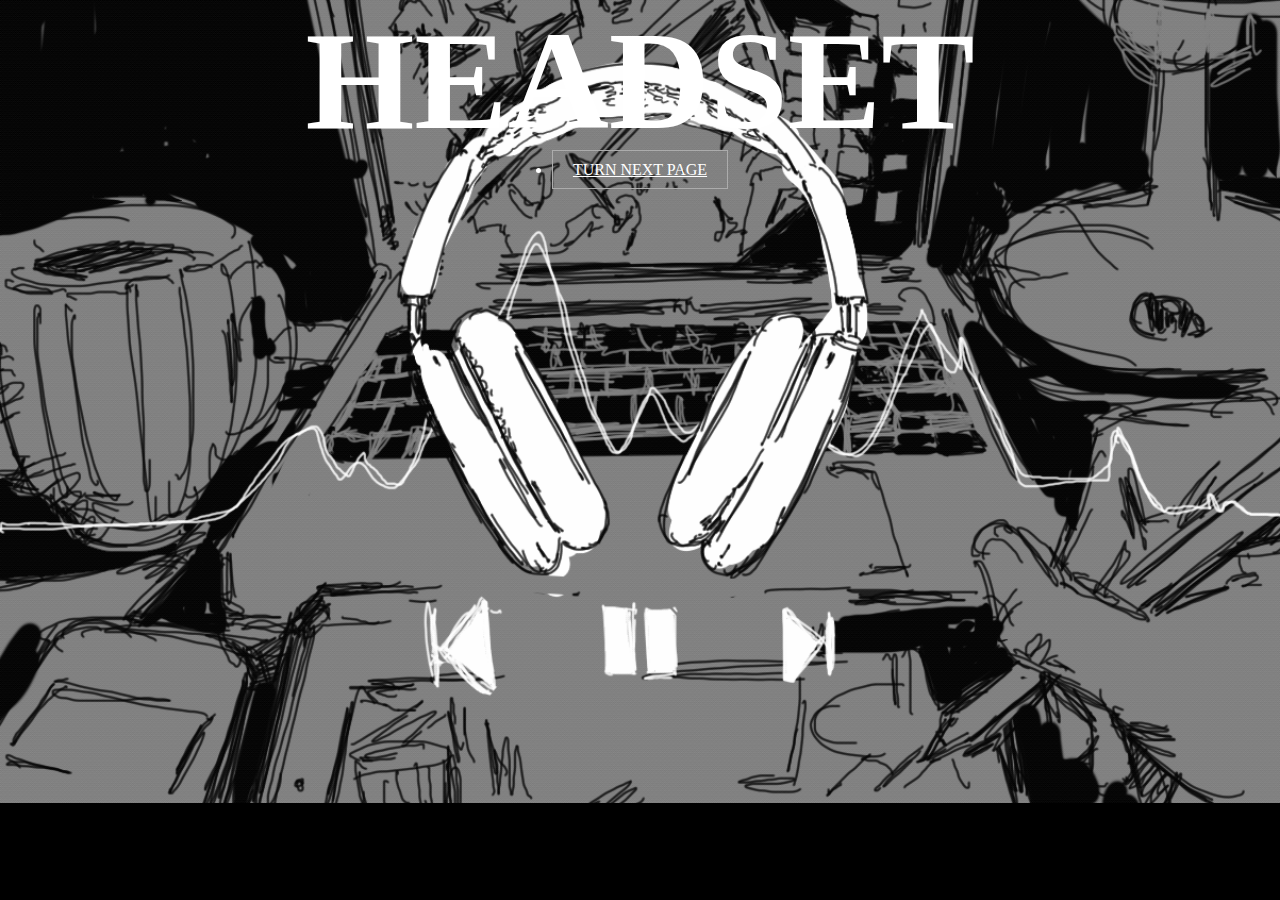
<file: index.html>
<!DOCTYPE html>
<html lang="en">
<head>
    <meta charset="UTF-8">
    <meta name="viewport" content="width=device-width, initial-scale=1.0">
    <title>Six states</title>
    <link rel="stylesheet" href="style.css">
</head>
<body class="news">
    <h1>HEADSET</h1>                         
<ul>
    <li><a href="page2.html">TURN NEXT PAGE</a></li>
</ul>
</body>
</html>
</file>
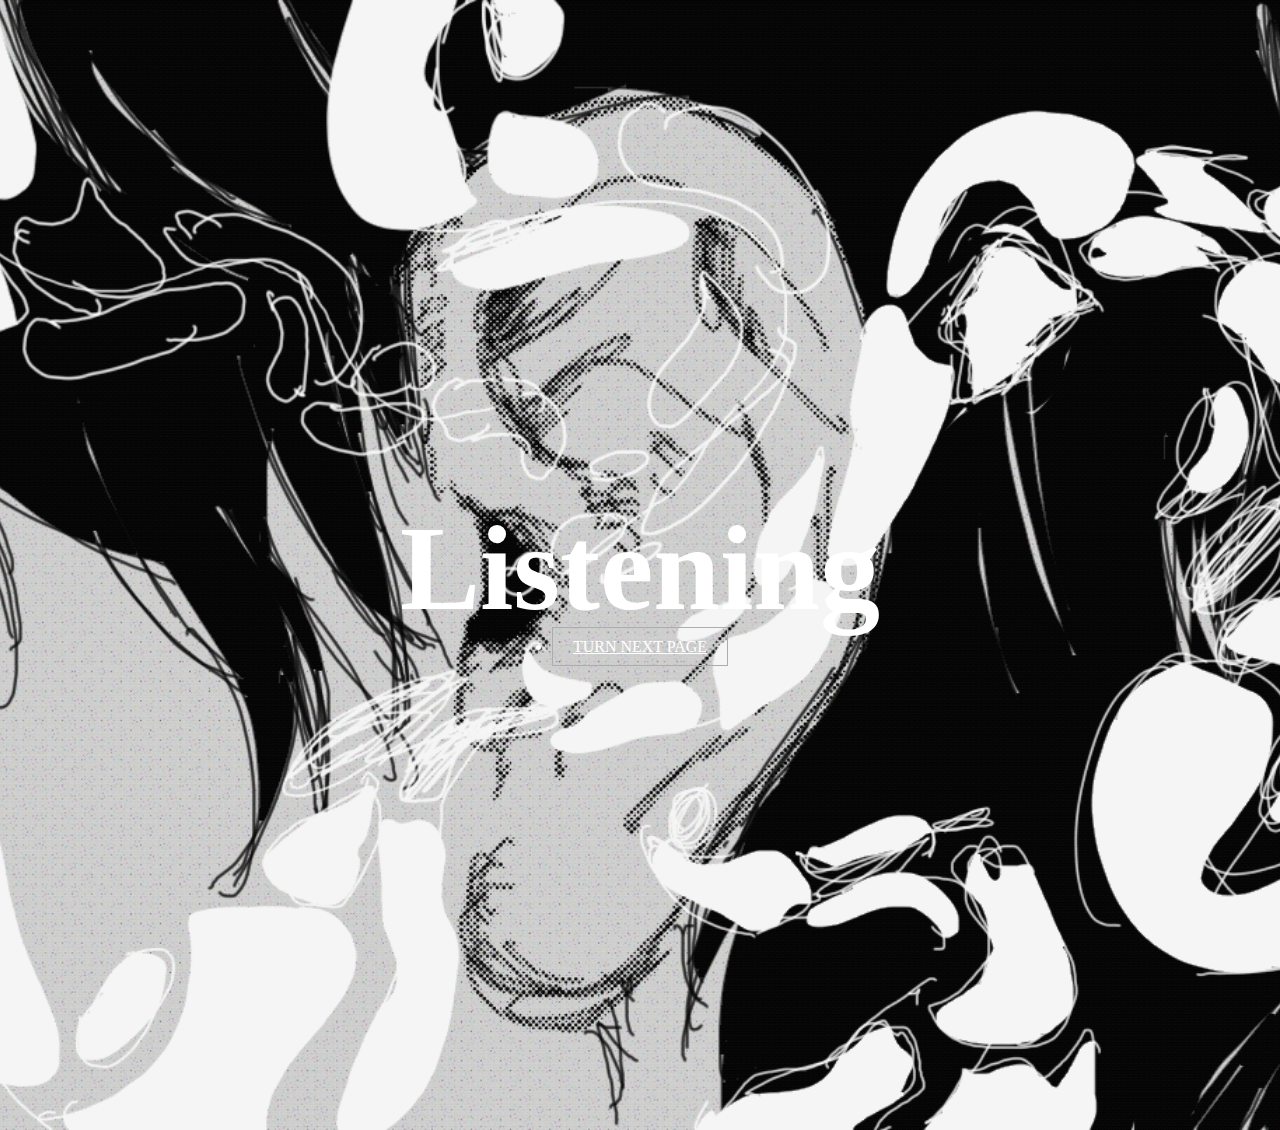
<file: page3.html>
<!DOCTYPE html>
<html lang="en">
<head>
    <meta charset="UTF-8">
    <meta name="viewport" content="width=device-width, initial-scale=1.0">
    <title>Six states</title>
    <link rel="stylesheet" href="style.css">
</head>
<body class="newsss">
    <h4>Listening</h4>                         
<ul>
    <li><a href="page4.html">TURN NEXT PAGE</a></li>
</ul>
</body>
</html>
</file>
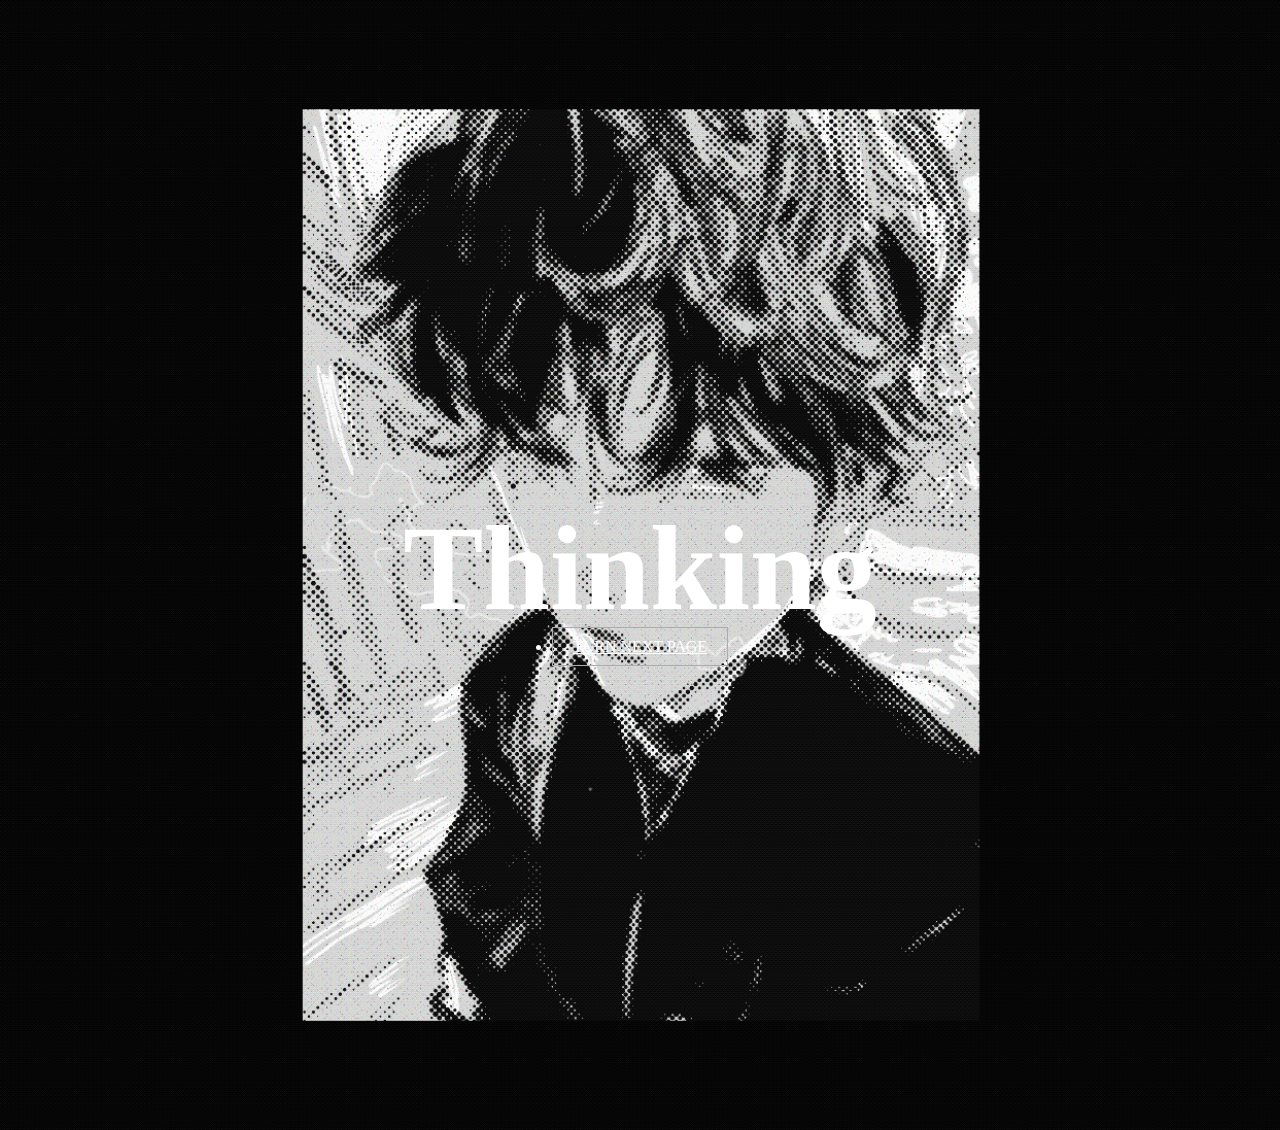
<file: page4.html>
<!DOCTYPE html>
<html lang="en">
<head>
    <meta charset="UTF-8">
    <meta name="viewport" content="width=device-width, initial-scale=1.0">
    <title>Six states</title>
    <link rel="stylesheet" href="style.css">
</head>
<body class="newssss">
    <h4>Thinking</h4>                         
<ul>
    <li><a href="page5.html">TURN NEXT PAGE</a></li>
</ul>
</body>
</html>
</file>
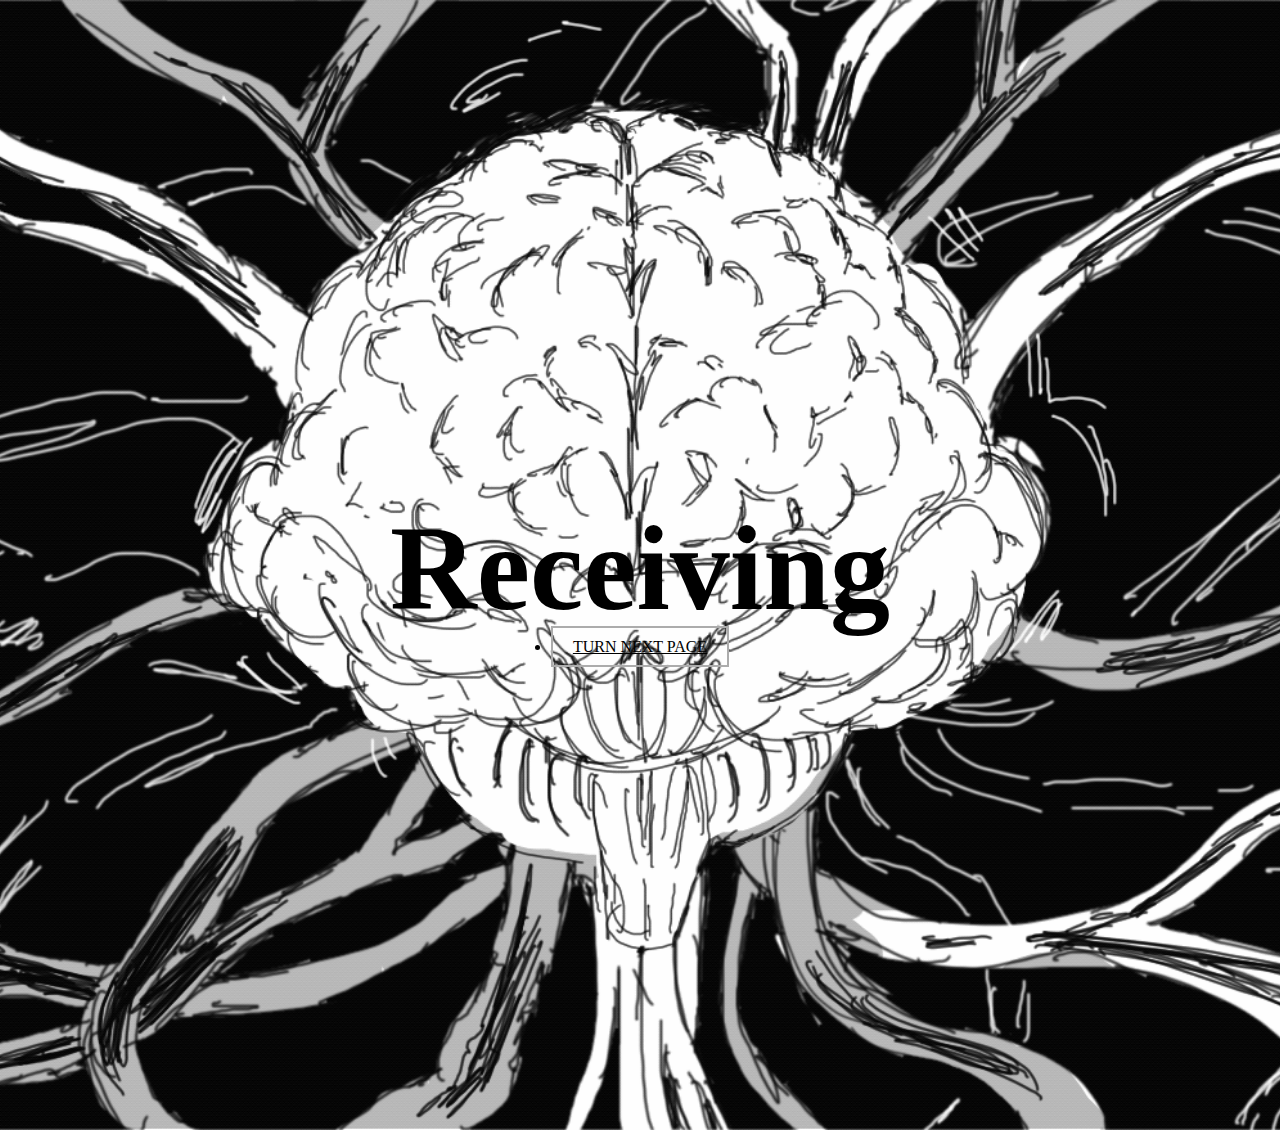
<file: page5.html>
<!DOCTYPE html>
<html lang="en">
<head>
    <meta charset="UTF-8">
    <meta name="viewport" content="width=device-width, initial-scale=1.0">
    <title>Six states</title>
    <link rel="stylesheet" href="style.css">
</head>
<body class="news5">
    <h5>Receiving</h5>                         
<ul>
    <li><a href="page6.html">TURN NEXT PAGE</a></li>
</ul>
</body>
</html>
</file>
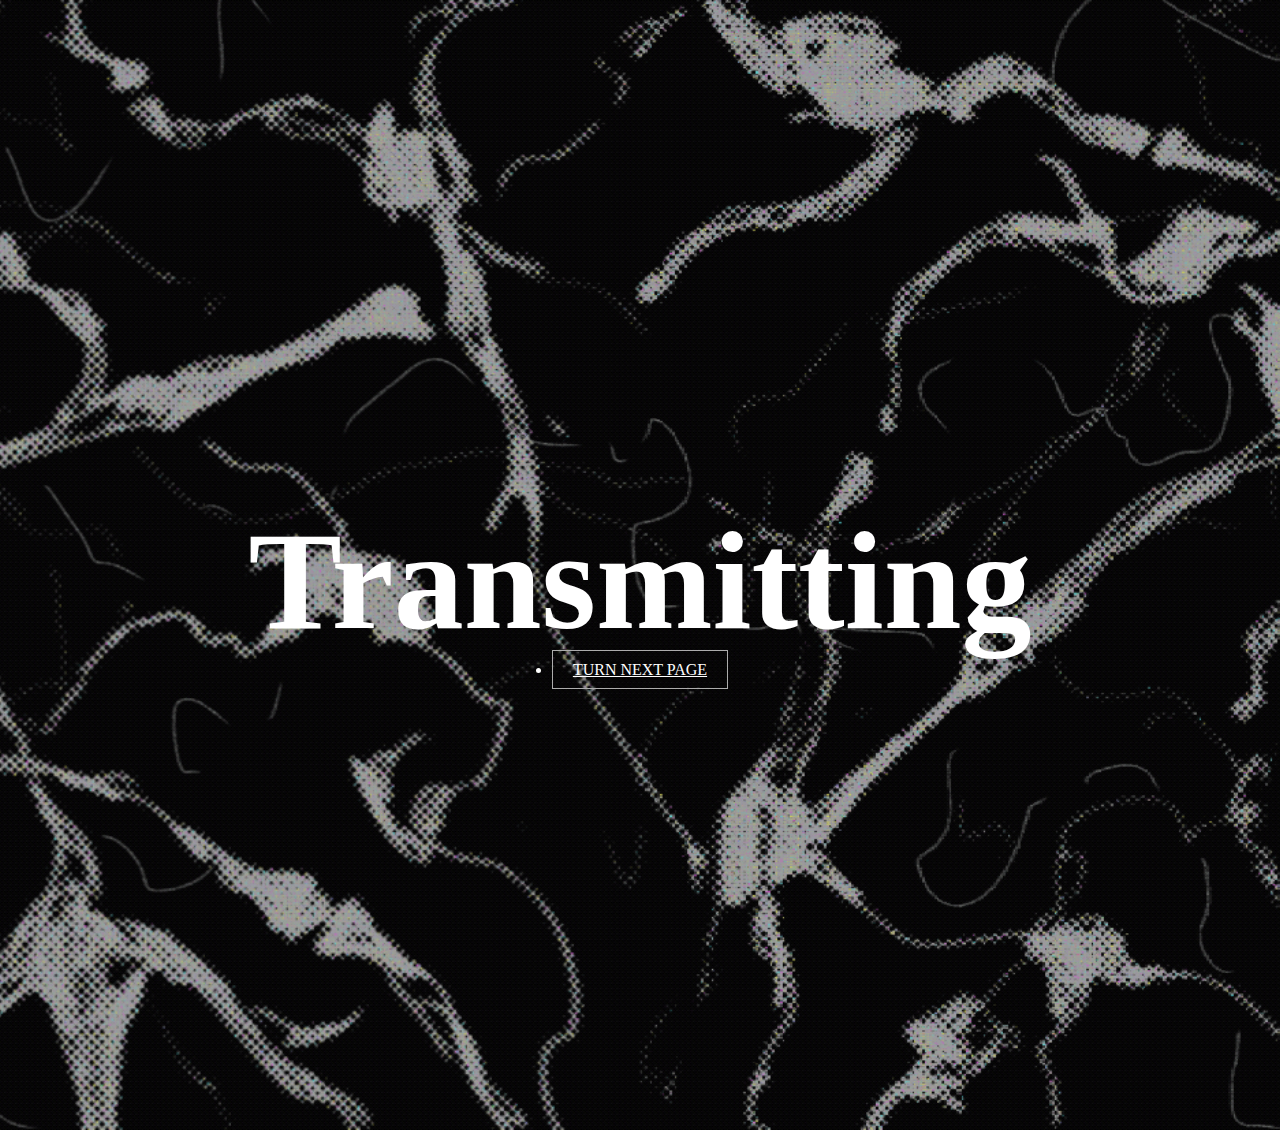
<file: page6.html>
<!DOCTYPE html>
<html lang="en">
<head>
    <meta charset="UTF-8">
    <meta name="viewport" content="width=device-width, initial-scale=1.0">
    <title>Six states</title>
    <link rel="stylesheet" href="style.css">
</head>
<body class="news6">
    <h1>Transmitting</h1>                         
<ul>
    <li><a href="index.html">TURN NEXT PAGE</a></li>
</ul>
</body>
</html>
</file>
<file: style.css>
* {
    padding: 0;
    margin: 0;  
}
h1{
    font-size: 140px;
}
h3{
    font-size: 100px;
}
h2{
 font: size 35px;
 margin-top: 0px; 
}
h4{
    font-size: 120px;
 margin-top: 0px; 
}
h5{
    font-size: 120px;
    margin-top: 0px; 
}
h6{
    font-size: 70px;
    align-items: center;   
}
header a:hover {
    text-decoration: underline;
}
.news {
background-color: black;
color: white;
height: 85vh;
background-image: url(airpordsmax.gif);
background-repeat: no-repeat;
background-size: cover;
background-position: center;
display: flex;
flex-direction: column;
align-items: center;
}
.news a{
    color:white;
    border: 1px solid #acacac;
    padding: 10px 20px;
}

.newss {
    background-color: black;
    color: white;
    height: 70vh;
    background-image: url(immerse.gif);
    background-repeat: no-repeat;
    background-size: cover;
    background-position: center;
    display: flex;
    flex-direction: column;
    align-items: center;
    margin-top: 500px;
    position: relative;
    }

    .newss a{
        color:white;
        border: 1px solid #acacac;
        padding:10px 20px;
    }
.newss div{
  width: 1151px;  
}

.newsss {
    background-color: black;
    color: white;
    height: 70vh;
    background-image: url(ear.gif);
    background-repeat: no-repeat;
    background-size: cover;
    background-position: center;
    display: flex;
    flex-direction: column;
    align-items: center;
    margin-top: 500px;
    position: relative;
    }

    .newsss a{
        color:white;
        border: 1px solid #acacac;
        padding:10px 20px;
    }
.newsss div{
  width: 1151px;  
}
.newssss {
    background-color: black;
    color: white;
    height: 70vh;
    background-image: url(thingking.gif);
    background-repeat: no-repeat;
    background-size: cover;
    background-position: center;
    display: flex;
    flex-direction: column;
    align-items: center;
    margin-top: 500px;
    position: relative;
    }

    .newssss a{
        color:white;
        border: 1px solid #acacac;
        padding:10px 20px;
    }
.newssss div{
  width: 1151px;  
}
.news5 {
    background-color: black;
    color: black;
    height: 70vh;
    background-image: url(brain.gif);
    background-repeat: no-repeat;
    background-size: cover;
    background-position: center;
    display: flex;
    flex-direction: column;
    align-items: center;
    margin-top: 500px;
    position: relative;
    }

    .news5 a{
        color:black;
        border: 2px solid #acacac;
        padding:10px 20px;
    }
.news5 div{
  width: 1151px;  
}
.news6 {
    background-color: black;
    color: white;
    height: 70vh;
    background-image: url(transmit.gif);
    background-repeat: no-repeat;
    background-size: cover;
    background-position: center;
    display: flex;
    flex-direction: column;
    align-items: center;
    margin-top: 500px;
position: relative;
    }
    .news6 a{
        color:white;
        border: 1px solid #acacac;
        padding: 10px 20px;
    }
    .newsss div{
        width: 1151px;  
      }
</file>
